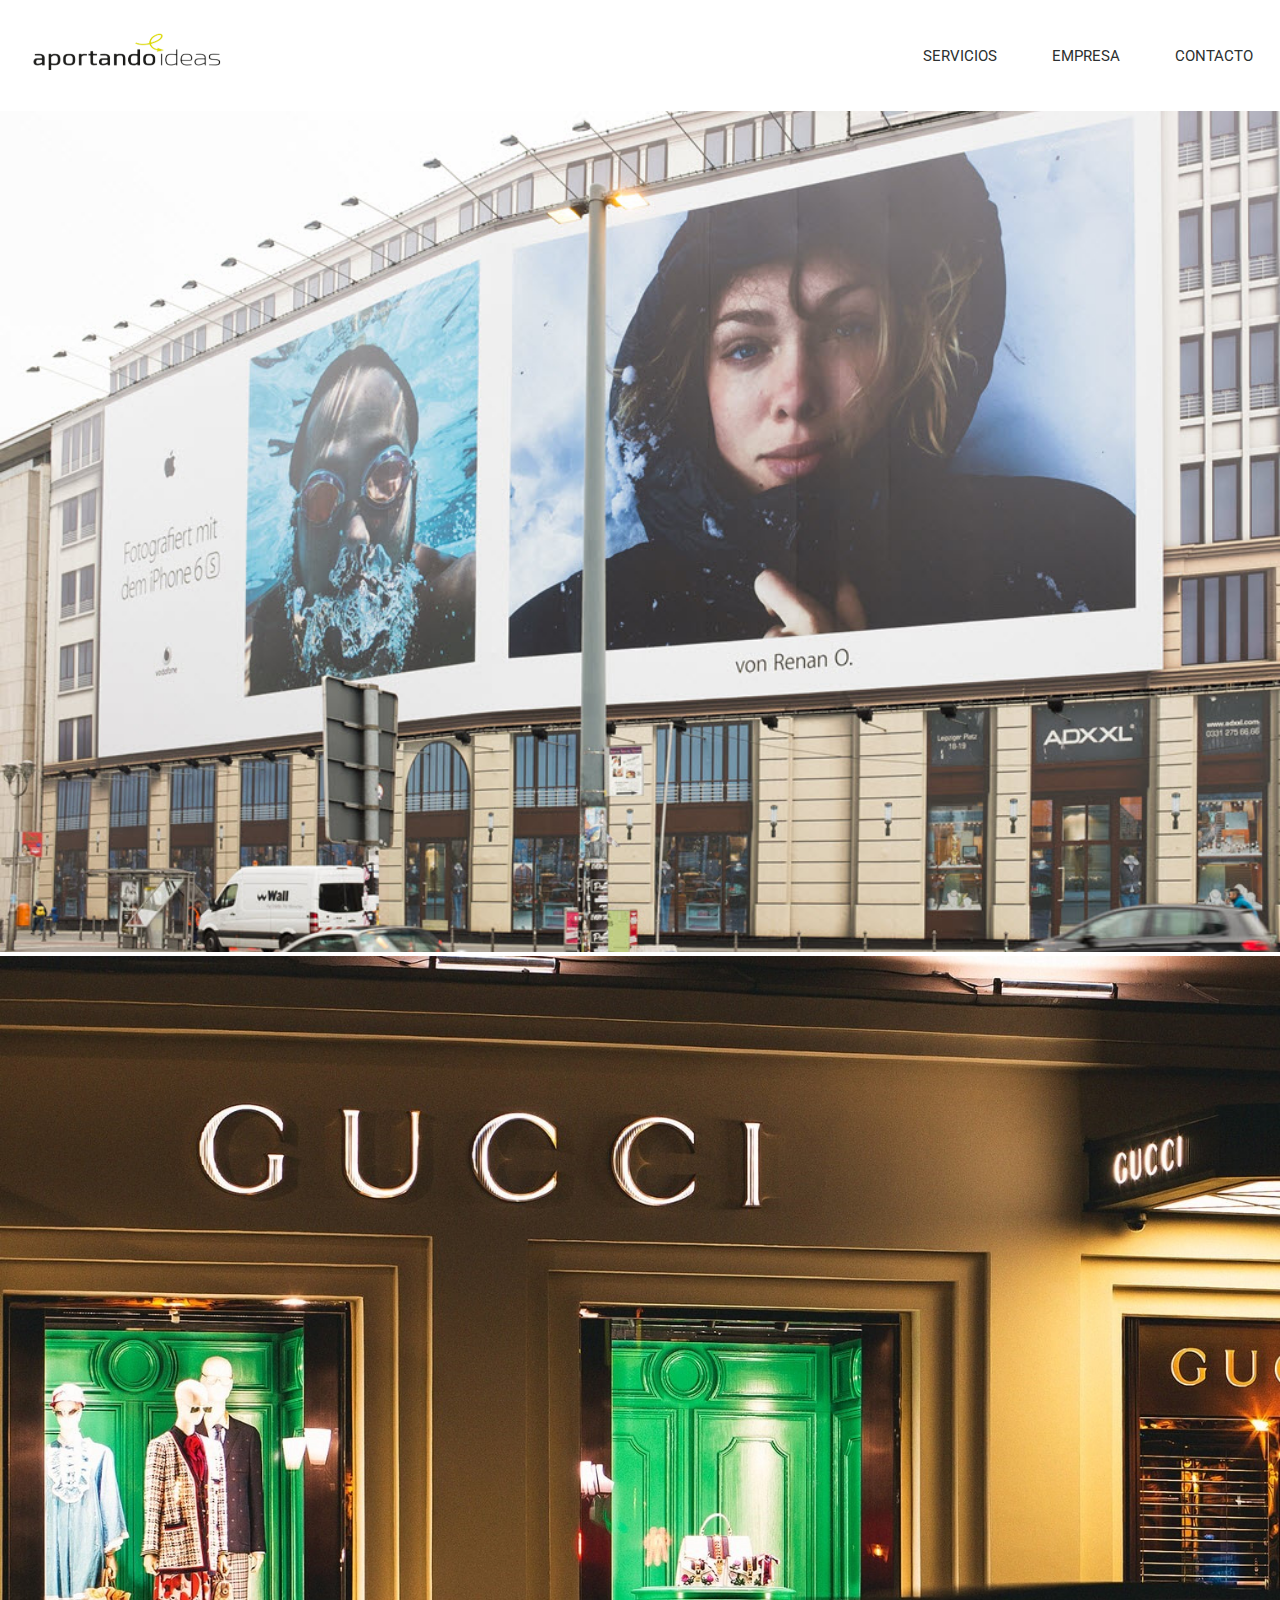
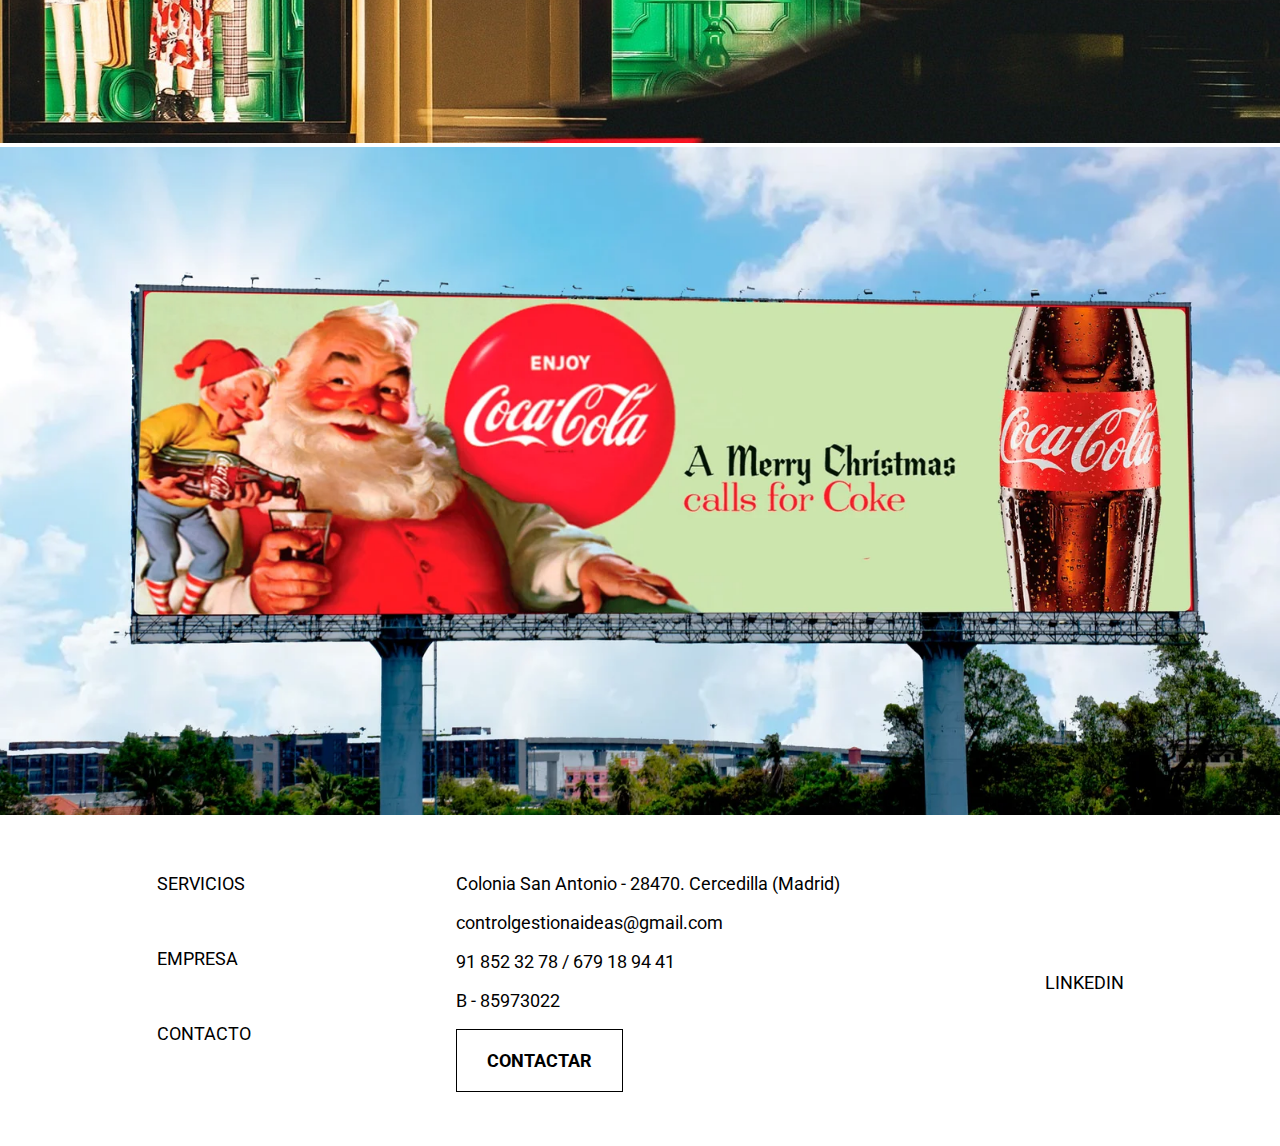
<file: index.html>
<!DOCTYPE html>
<html lang="en">
<head>
    <meta charset="UTF-8">
    <meta name="viewport" content="width=device-width, initial-scale=1.0">
    <link rel="stylesheet" href="./css/styles.css">
    <link rel="preconnect" href="https://fonts.googleapis.com">
    <link rel="preconnect" href="https://fonts.gstatic.com" crossorigin>
    <link href="https://fonts.googleapis.com/css2?family=EB+Garamond:ital,wght@0,400..800;1,400..800&family=Roboto:ital,wght@0,255;1,255&display=swap" rel="stylesheet">
    <link href="https://fonts.googleapis.com/css2?family=EB+Garamond:ital,wght@0,400..800;1,400..800&family=Roboto:ital,wght@0,255;1,255&display=swap" rel="stylesheet">
    <link rel="icon" href="./img/AportandoIdeas-removebg.png">
    <title>Aportando ideas</title>
</head>
<body>
    <header class="menuContainer" id="menuContainer">
        <a href="index.html"><img class="logo" src="./img/AportandoIdeas-removebg.png" alt="logo"></a>
        <button class="menu-toggle" id="menu-toggle">&#9776;</button>
        <nav class="nav-links" id="nav-links">
            <a href="./servicios.html">SERVICIOS</a>
            <a href="./empresa.html">EMPRESA</a>
            <a href="./contacto.html">CONTACTO</a>
        </nav>
    </header>
    <div >
        <button class="botonArriba">▲</button>
    </div>
    <section>
        <div class="imageContainer">
            <img src="./img/lona-publicitaria.jpg" alt="lonas">
            <div class="textoImagen">
                <h2>LONAS</h2>
                <div class="info">
                    <p>Materiales adecuados</p>
                    <p>Diseño</p>
                    <p>Personalización</p>
                </div>
            </div>
        </div>
        <div class="imageContainer">
            <img src="./img/gucci.jpg" alt="rotulos">
            <div class="textoImagen ">
                <h2>RÓTULOS</h2>
                <div class="info">
                    <p>Identidad de marca</p>
                    <p>Objetivo: capturar la atención de los clientes</p>
                </div>
            </div>
        </div>
        <div class="imageContainer">
            <img src="./img/cartel.webp" alt="cartel">
            <div class="textoImagen">
                <h2>CARTELES</h2>
                <div class="info">
                    <p>Colores llamativos</p>
                    <p>Gráficos impactantes</p>
                    <p>Tipografías adecuadas</p>
                </div>
            </div>
        </div>
    </section>
    <footer>
        <div class="footerNav">
            <a href="./servicios.html">SERVICIOS</a>
            <a href="./empresa.html">EMPRESA</a>
            <a href="./contacto.html">CONTACTO</a>
        </div>
        <div class="contacto">
            <p>Colonia San Antonio - 28470. Cercedilla (Madrid)</p>
            <p>controlgestionaideas@gmail.com</p>
            <p>91 852 32 78 / 679 18 94 41</p>
            <p>B - 85973022</p>
            <a href="./formularioContacto.html"><input type="button" value="CONTACTAR"></a>
        </div>
        <div class="RRSS">
            <a href="https://www.linkedin.com/">LINKEDIN</a>
        </div>
    </footer>
    <script src="./script.js"></script>
</body>
</html>
</file>
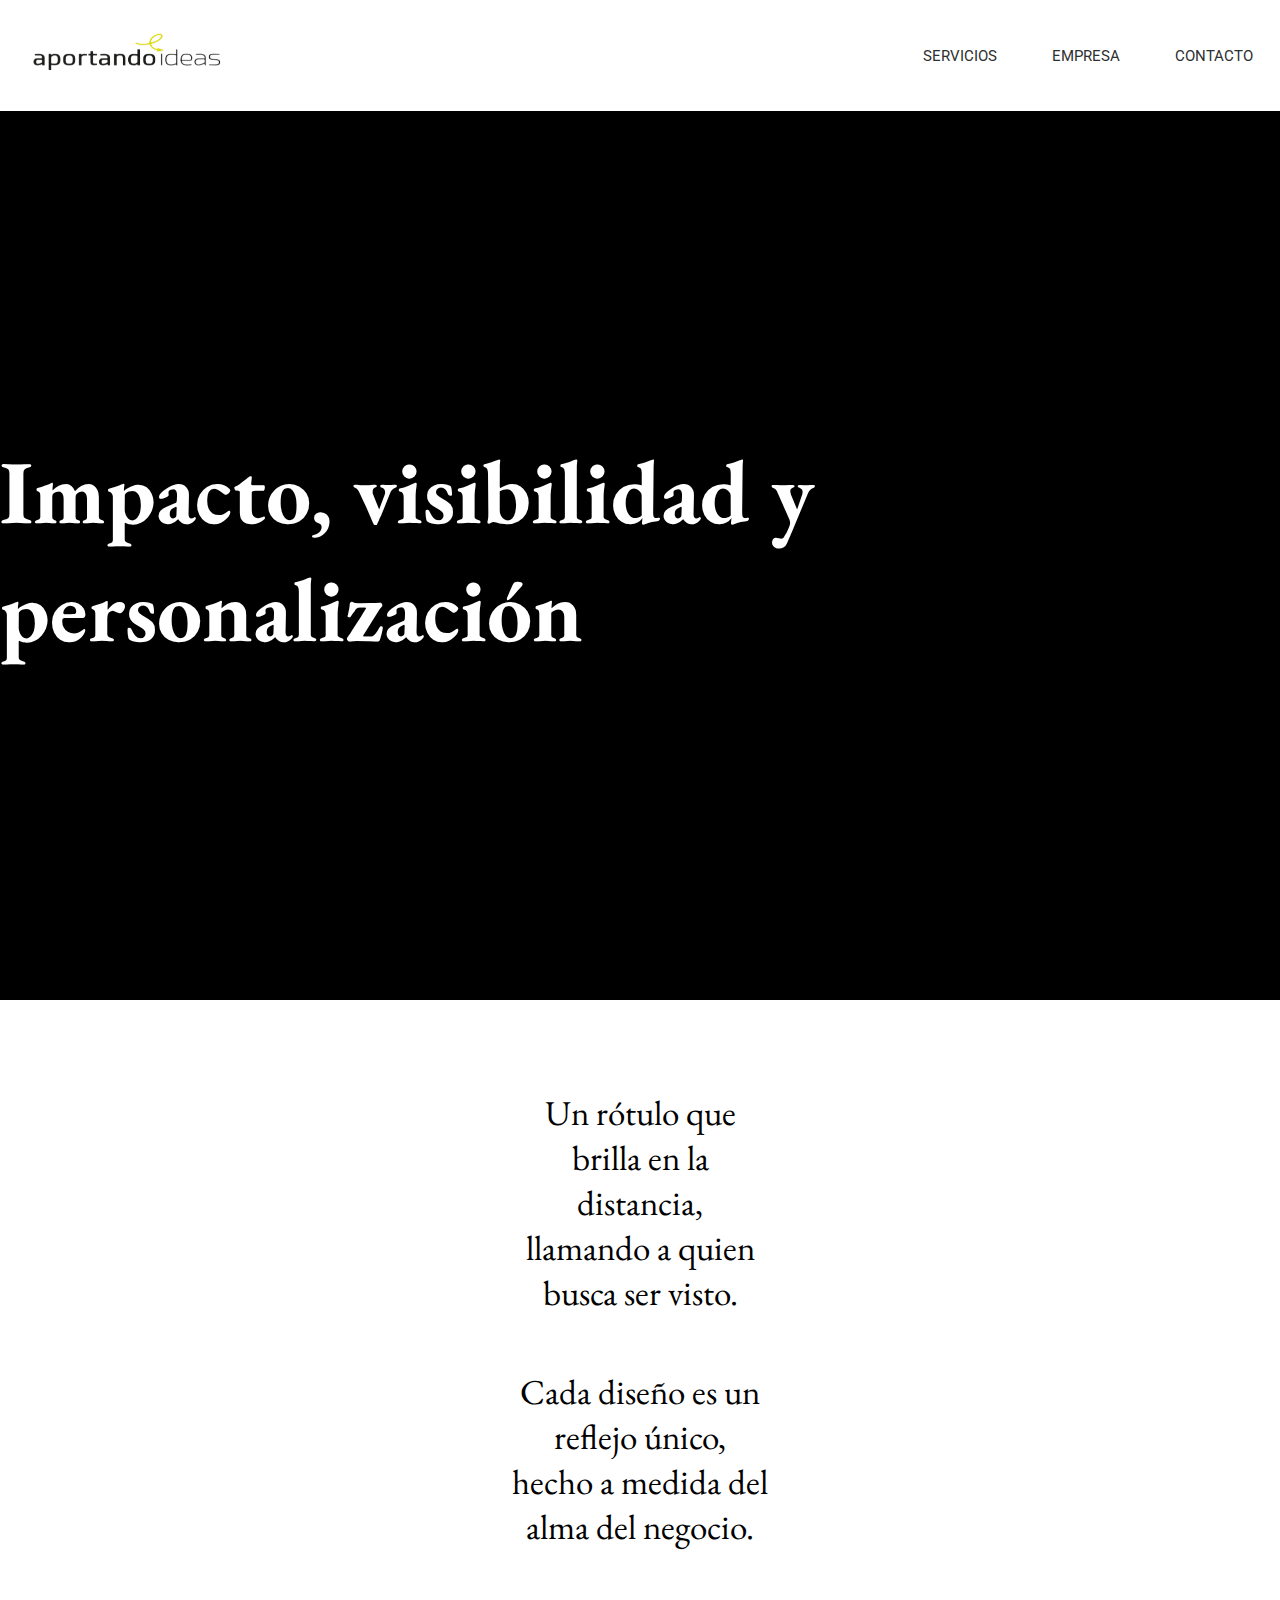
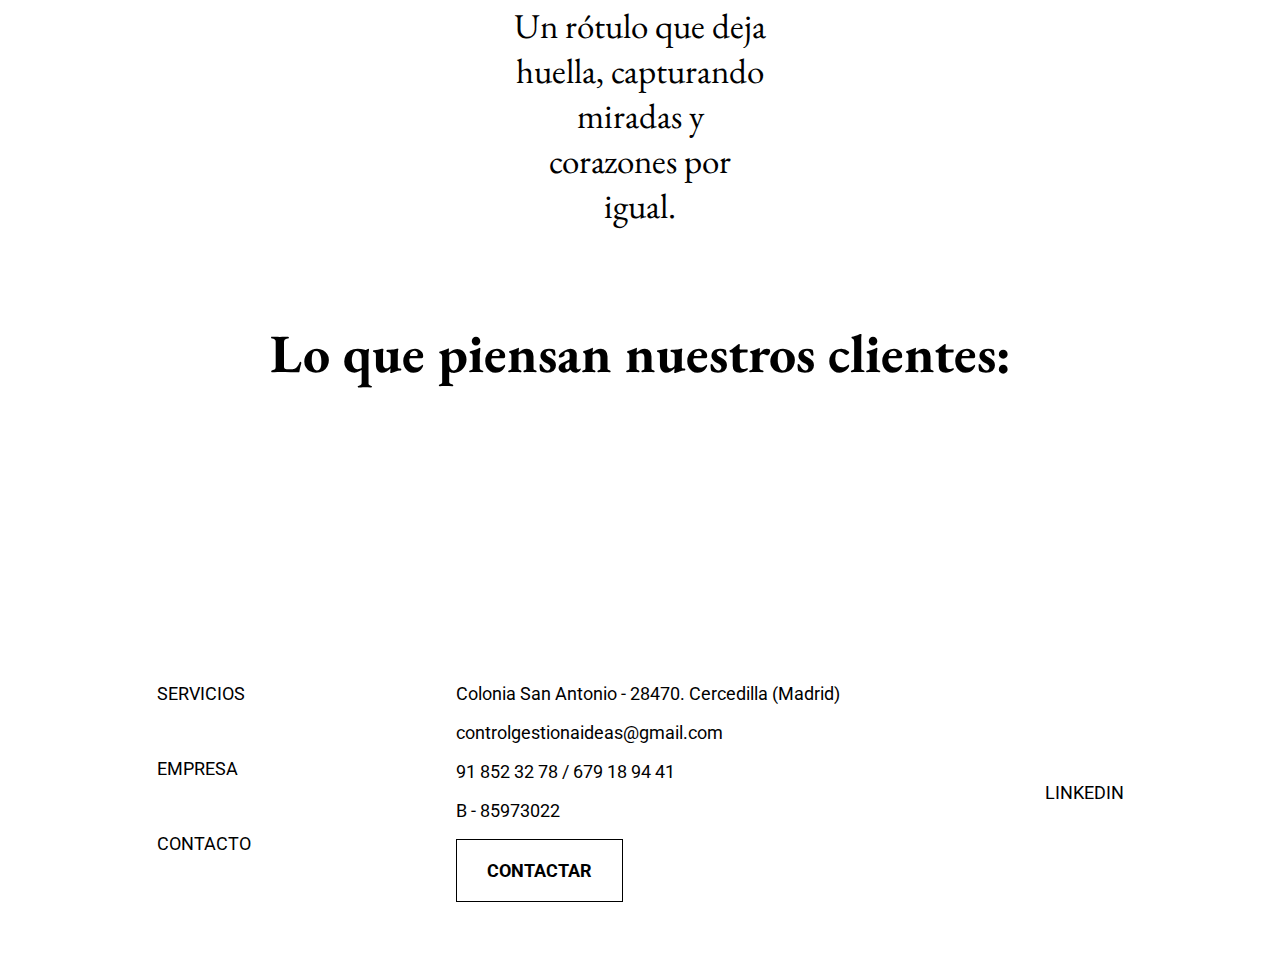
<file: empresa.html>
<!DOCTYPE html>
<html lang="en">
<head>
    <meta charset="UTF-8">
    <meta name="viewport" content="width=device-width, initial-scale=1.0">
    <link rel="stylesheet" href="./css/styles.css">
    <link rel="stylesheet" href="./css/empresa.css">
    <link rel="preconnect" href="https://fonts.googleapis.com">
    <link rel="preconnect" href="https://fonts.gstatic.com" crossorigin>
    <link href="https://fonts.googleapis.com/css2?family=EB+Garamond:ital,wght@0,400..800;1,400..800&family=Roboto:ital,wght@0,255;1,255&display=swap" rel="stylesheet">
    <link href="https://fonts.googleapis.com/css2?family=EB+Garamond:ital,wght@0,400..800;1,400..800&family=Roboto:ital,wght@0,255;1,255&display=swap" rel="stylesheet">
    <link rel="icon" href="./img/AportandoIdeas-removebg.png">
    <title>Aportando ideas</title>
</head>
<body>
    <header class="menuContainer" id="menuContainer">
        <a href="index.html"><img src="./img/AportandoIdeas-removebg.png" alt="logo"></a>
        <button class="menu-toggle" id="menu-toggle">&#9776;</button>
        <nav class="nav-links" id="nav-links">
            <a href="./servicios.html">SERVICIOS</a>
            <a href="./empresa.html">EMPRESA</a>
            <a href="./contacto.html">CONTACTO</a>
        </nav>
    </header>
    <div >
        <button class="botonArriba">▲</button>
    </div>
    <section>
        <div class="eslogan">
            <h3>Impacto, visibilidad y personalización</h3>
        </div>
        <div class="frases">
            <p>Un rótulo que brilla en la distancia, llamando a quien busca ser visto.</p>
            <p>Cada diseño es un reflejo único, hecho a medida del alma del negocio.</p>
            <p>Un rótulo que deja huella, capturando miradas y corazones por igual.</p>
        </div>

        <div class="opinionClientesContainer">
            <h3>Lo que piensan nuestros clientes:</h3>
            <div class="bocadilloContainer">
                <div class="bocadillo">
                    <p><strong>Excelente calidad y diseño.</strong> Mi negocio luce increíble gracias a su trabajo. 100% recomendados.</p>
                    <p class="author">- María G.</p>
                    <p>⭐️⭐️⭐️⭐️⭐️</p>
                </div>
                <div class="bocadillo">
                    <p><strong>Atención rápida y profesional.</strong> Me ayudaron a elegir el mejor diseño y el resultado superó mis expectativas.</p>
                    <p class="author">- Carlos R.</p>
                    <p>⭐️⭐️⭐️⭐️⭐️</p>
                </div>
                <div class="bocadillo">
                    <p>El rótulo que hicieron para mi tienda ha atraído a más clientes. ¡Gracias por el increíble trabajo!</p>
                    <p class="author">- Ana P.</p>
                    <p>⭐️⭐️⭐️⭐️⭐️</p>
                </div>
            </div>
        </div>
    </section>
    <footer>
        <div class="footerNav">
            <a href="./servicios.html">SERVICIOS</a>
            <a href="./empresa.html">EMPRESA</a>
            <a href="./contacto.html">CONTACTO</a>
        </div>
        <div class="contacto">
            <p>Colonia San Antonio - 28470. Cercedilla (Madrid)</p>
            <p>controlgestionaideas@gmail.com</p>
            <p>91 852 32 78 / 679 18 94 41</p>
            <p>B - 85973022</p>
            <a href="./formularioContacto.html"><input type="button" value="CONTACTAR"></a>
        </div>
        <div class="RRSS">
            <a href="https://www.linkedin.com/">LINKEDIN</a>
        </div>
    </footer>
    <script src="./script.js"></script>
</body>
</html>
</file>
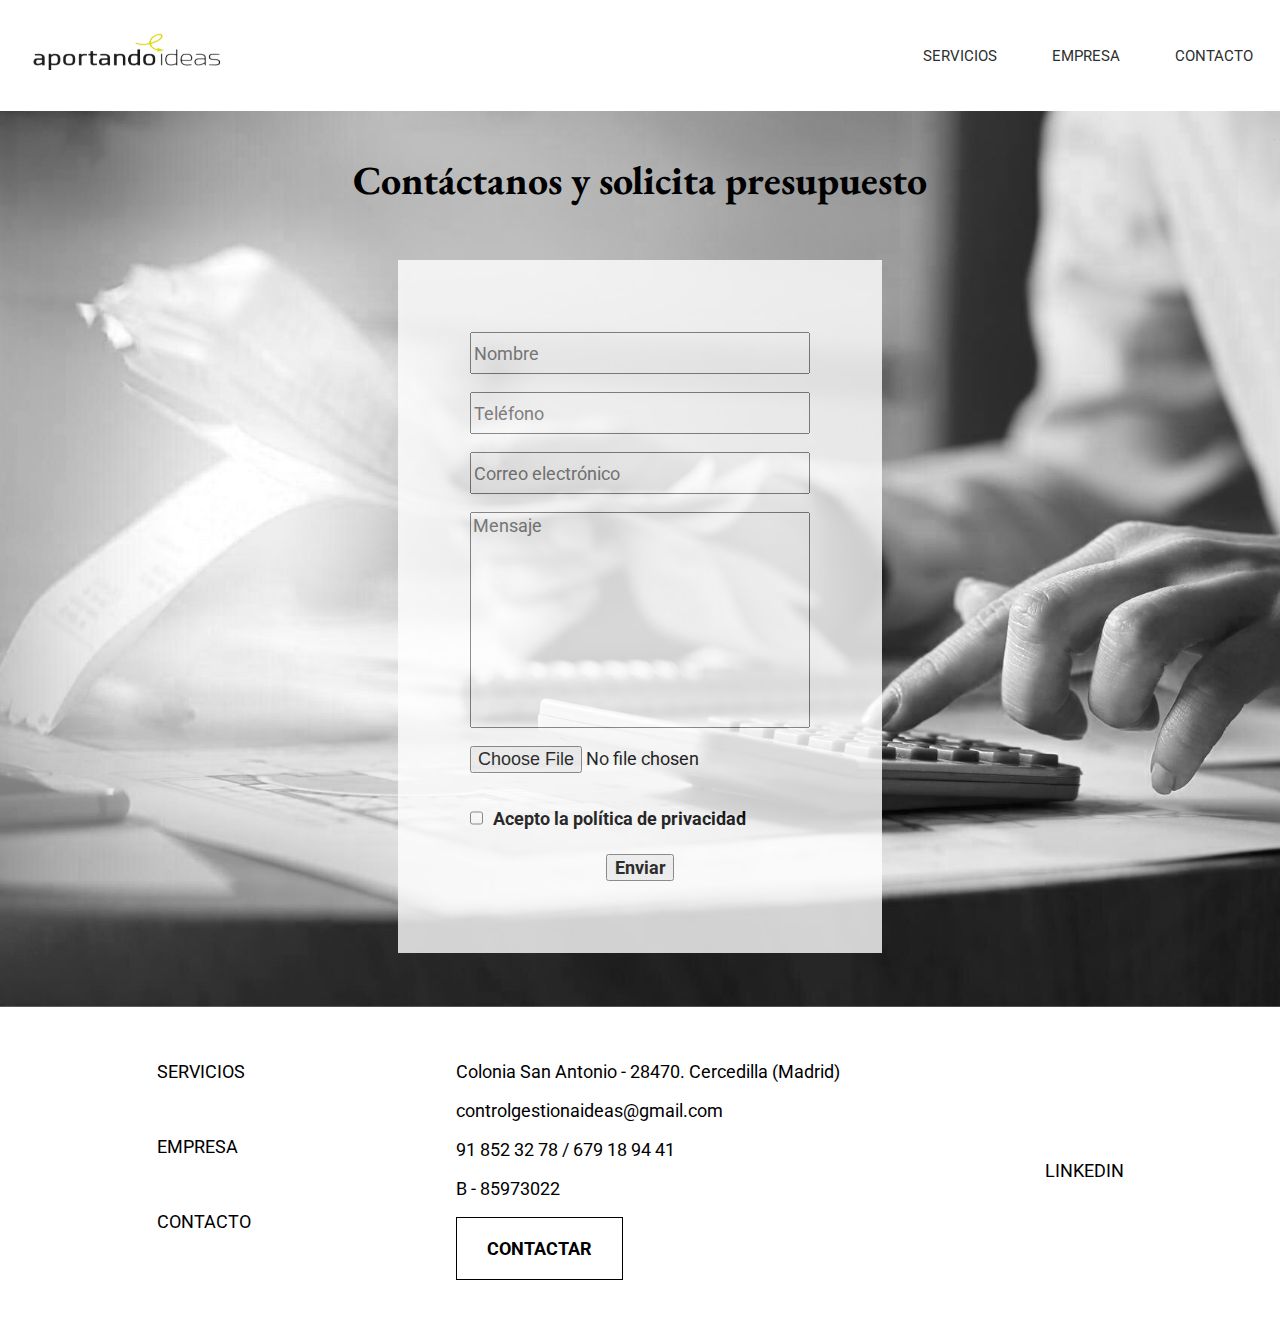
<file: formularioContacto.html>
<!DOCTYPE html>
<html lang="en">
<head>
    <meta charset="UTF-8">
    <meta name="viewport" content="width=device-width, initial-scale=1.0">
    <link rel="stylesheet" href="./css/styles.css">
    <link rel="stylesheet" href="./css/formularioContacto.css">
    <link rel="preconnect" href="https://fonts.googleapis.com">
    <link rel="preconnect" href="https://fonts.gstatic.com" crossorigin>
    <link href="https://fonts.googleapis.com/css2?family=EB+Garamond:ital,wght@0,400..800;1,400..800&family=Roboto:ital,wght@0,255;1,255&display=swap" rel="stylesheet">
    <link href="https://fonts.googleapis.com/css2?family=EB+Garamond:ital,wght@0,400..800;1,400..800&family=Roboto:ital,wght@0,255;1,255&display=swap" rel="stylesheet">
    <link rel="icon" href="./img/AportandoIdeas-removebg.png">
    <title>Aportando ideas</title>
</head>
<body>
    <header class="menuContainer" id="menuContainer">
        <a href="index.html"><img class="logo" src="./img/AportandoIdeas-removebg.png" alt="logo"></a>
        <button class="menu-toggle" id="menu-toggle">&#9776;</button>
        <nav class="nav-links" id="nav-links">
            <a href="./servicios.html">SERVICIOS</a>
            <a href="./empresa.html">EMPRESA</a>
            <a href="./contacto.html">CONTACTO</a>
        </nav>
    </header>
    <section>
        <h1>Contáctanos y solicita presupuesto</h1>
        <form action="" method="post" enctype="multipart/form-data">
            <input type="text" placeholder="Nombre" required>
            <input type="text" placeholder="Teléfono" required>
            <input type="email" placeholder="Correo electrónico" required>
            <textarea name="mensaje" id="mensaje" placeholder="Mensaje" required rows="10"></textarea>
            <input type="file" id="imgUploaded" name="imgUploaded" accept="image/*">
            <div class="condiciones">
                <input type="checkbox" value="acepta">
                <label for="terminos"><strong>Acepto la política de privacidad</strong></label>
            </div>
            <button type="submit">Enviar</button>
        </form>
    </section>
    <footer>
        <div class="footerNav">
            <a href="./servicios.html">SERVICIOS</a>
            <a href="./empresa.html">EMPRESA</a>
            <a href="./contacto.html">CONTACTO</a>
        </div>
        <div class="contacto">
            <p>Colonia San Antonio - 28470. Cercedilla (Madrid)</p>
            <p>controlgestionaideas@gmail.com</p>
            <p>91 852 32 78 / 679 18 94 41</p>
            <p>B - 85973022</p>
            <a href="./formularioContacto.html"><input type="button" value="CONTACTAR"></a>
        </div>
        <div class="RRSS">
            <a href="https://www.linkedin.com/">LINKEDIN</a>
        </div>
    </footer>
    <script src="./script.js"></script>
</body>
</html>
</file>
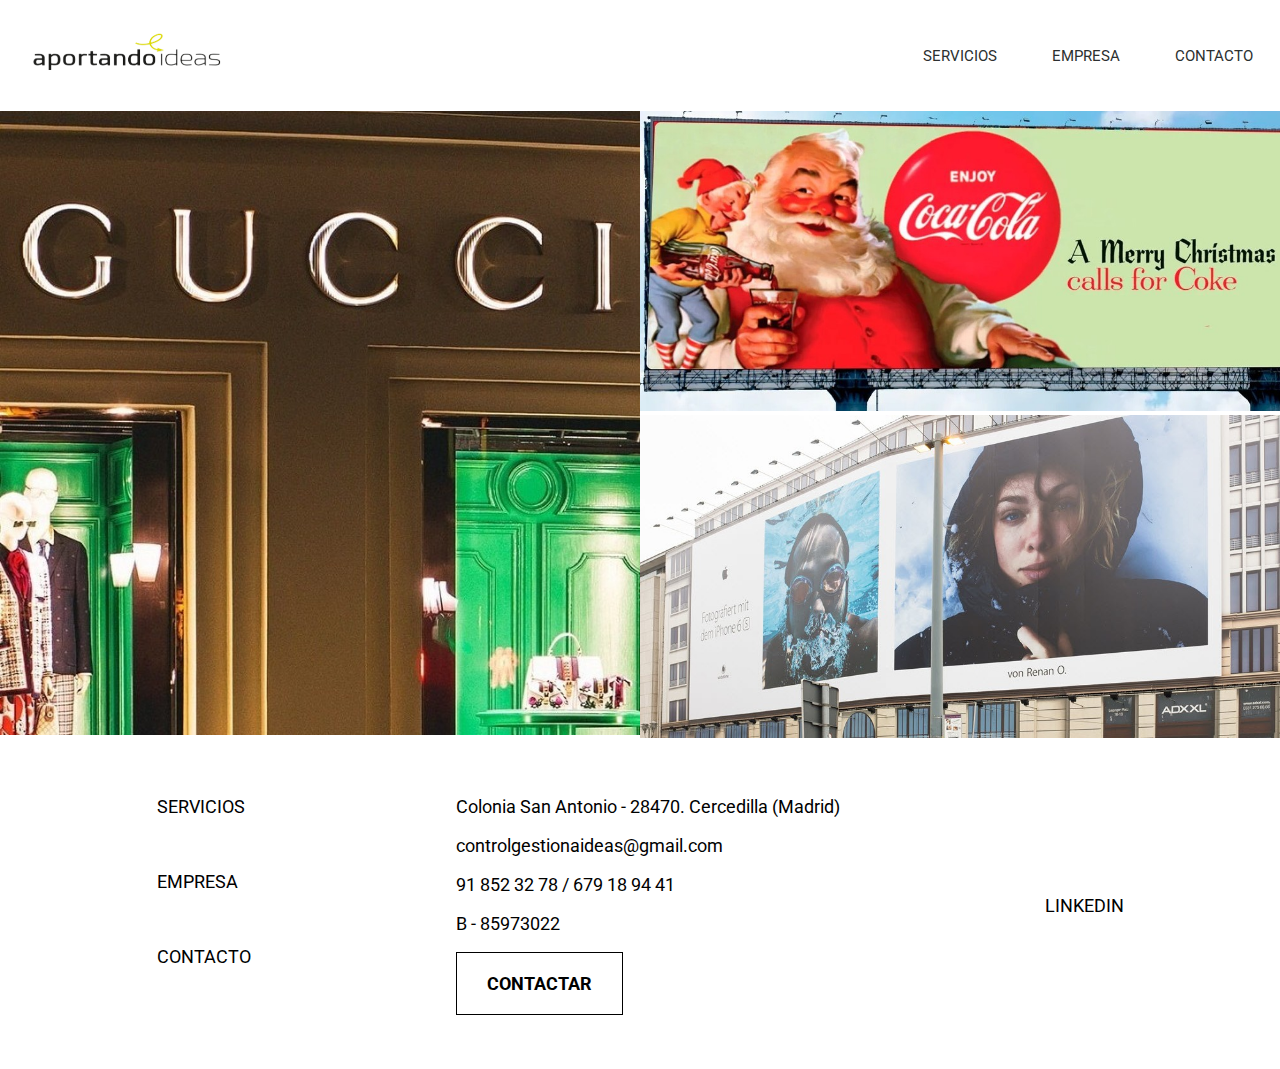
<file: servicios.html>
<!DOCTYPE html>
<html lang="en">
<head>
    <meta charset="UTF-8">
    <meta name="viewport" content="width=device-width, initial-scale=1.0">
    <link rel="stylesheet" href="./css/styles.css">
    <link rel="stylesheet" href="./css/servicios.css">
    <link rel="preconnect" href="https://fonts.googleapis.com">
    <link rel="preconnect" href="https://fonts.gstatic.com" crossorigin>
    <link href="https://fonts.googleapis.com/css2?family=EB+Garamond:ital,wght@0,400..800;1,400..800&family=Roboto:ital,wght@0,255;1,255&display=swap" rel="stylesheet">
    <link href="https://fonts.googleapis.com/css2?family=EB+Garamond:ital,wght@0,400..800;1,400..800&family=Roboto:ital,wght@0,255;1,255&display=swap" rel="stylesheet">
    <link rel="icon" href="./img/AportandoIdeas-removebg.png">
    <title>Aportando ideas</title>
</head>
<body>
    <header class="menuContainer" id="menuContainer">
        <a href="index.html"><img src="./img/AportandoIdeas-removebg.png" alt="logo"></a>
        <button class="menu-toggle" id="menu-toggle">&#9776;</button>
        <nav class="nav-links" id="nav-links">  
            <a href="./servicios.html">SERVICIOS</a>
            <a href="./empresa.html">EMPRESA</a>
            <a href="./contacto.html">CONTACTO</a>
        </nav>
    </header>
    <div >
        <button class="botonArriba">▲</button>
    </div>
    <section class="gridSection">
        <div class="rotulos imageContainer">
            <img src="./img/gucciRecortada.jpg" alt="">
            <div class="textoImagen">
                <h2>RÓTULOS</h2>
                <div class="info">
                    <p>Identidad de marca</p>
                    <p>Objetivo: capturar la atención de los clientes</p>
                </div>
            </div>
        </div>
        <div class="carteles imageContainer">
            <img class="imgCartel" src="./img/cartelRecortado.jpg" alt="">
            <div class="textoImagen">
                <h2>CARTELES</h2>
                <div class="info">
                    <p>Colores llamativos</p>
                    <p>Gráficos impactantes</p>
                    <p>Tipografías adecuadas</p>
                </div>
            </div>
        </div>
        <div class="lonas imageContainer">
            <img class="imgLona" src="./img/lona-publicitariaRecortada.jpg" alt="lonas">
            <div class="textoImagen">
                <h2>LONAS</h2>
                <div class="info">
                    <p>Materiales adecuados</p>
                    <p>Diseño</p>
                    <p>Personalización</p>
                </div>
            </div>
        </div>
    </section>
    <footer>
        <div class="footerNav">
            <a href="./servicios.html">SERVICIOS</a>
            <a href="./empresa.html">EMPRESA</a>
            <a href="./contacto.html">CONTACTO</a>
        </div>
        <div class="contacto">
            <p>Colonia San Antonio - 28470. Cercedilla (Madrid)</p>
            <p>controlgestionaideas@gmail.com</p>
            <p>91 852 32 78 / 679 18 94 41</p>
            <p>B - 85973022</p>
            <a href="./formularioContacto.html"><input type="button" value="CONTACTAR"></a>
        </div>
        <div class="RRSS">
            <a href="https://www.linkedin.com/">LINKEDIN</a>
        </div>
    </footer>
    <script src="./script.js"></script>
</body>
</html>
</file>
<file: css/styles.css>
*{
    margin: 0;
    font-family: "Roboto", sans-serif;
    font-size: 18px;
}

.botonArriba{
    position: fixed;
    bottom:20px;
    right: 20px;
    background-color: white;
    color: #2c3030;
    border:none;
    border-radius: 50%;
    width: 70px;
    height: 70px;
    cursor: pointer;
    box-shadow: 0px 4px 6px rgba(0,0,0,0.2);
    display: flex;
    align-items: center;
    justify-content: center;
    z-index: 1000;
    transition: 1s;
    margin: 10px;
    visibility: hidden;
}

.botonArriba:hover{
    background-color: #2c3030;
    transition: 2s;
    color: white;
}

.botonArriba.show{
    opacity: 1;
    visibility: visible;
}

.menuContainer{
    position: fixed;
    width: 100%;
    display: flex;
    padding: 1rem;
    justify-content: space-between;
    transition: opacity 0.3s ease, transform 0.3s ease;
    background-color: #fff;
    z-index: 10000;
}

.menuContainer.hidden{
    opacity: 0;
    transform: translateY(-100%);
    transition: opacity 0.3s ease;
    visibility: hidden;
}

.menuContainer a img {
    width: 50%;
}

.menu-toggle{
    display: none;
    font-size: 24px;
    background: none;
    border: none;
    cursor: pointer;
}

.nav-links{
    display: flex; 
    padding: 1rem;
    align-items: center;
    justify-content: space-around;
    width: 30%;
}

.nav-links a {
    text-decoration: none;
    font-size: 15px;
    color: #2c3030;

}

.nav-links a:hover{
    color: black;
}

section{
    padding-top: 100px;
}

.imageContainer{
    position: relative;
    overflow: hidden;    
}

.imageContainer h2{
    font-family:"EB Garamond", serif;
    font-size: 30px;
}

.imageContainer img{
    width: 100%;
    object-fit: cover;
    transition: transform 0.3s ease-in-out;
}

.imageContainer:hover .textoImagen{
    opacity: 1;
}

.textoImagen{
    position: absolute;
    bottom: 0;
    left:0;
    background-color: #fff;
    width: 100%;
    padding: 3rem;
    display: flex;
    justify-content: center;
    gap: 10rem;
    font-size: 18px;
    transition: opacity 0.3s ease-in-out;
    box-sizing: border-box;
    opacity: 0;
}

.info{
    display: flex;
    flex-direction: column;
    gap: 1rem;
}


footer{
    display: flex;
    justify-content: space-around;
    padding:3rem;
    font-size: 15px;
}

footer .footerNav{
    display: flex;
    flex-direction: column;
    gap: 3rem;
}

footer .footerNav a{
    text-decoration: none;
    color: black;
}


footer .contacto{
    display: flex;
    flex-direction: column;
    justify-content: center;
    gap: 1rem;
}

.contacto a input{
    background-color: #fff;
    padding: 20px 30px;
    border: 1px solid;
    font-weight: bold;
}

.contacto a input:hover{
   color: #fff; 
   background-color: #2c3030;
}


footer .RRSS{
    display: flex;
    align-items: center;
}

footer .RRSS a{
    text-decoration: none;
    color: black;
}



@media screen and (max-width: 768px) {
    .menu-toggle{
        display: block;
        padding: 1.5rem;
    }

    .nav-links{
        display: none;
        flex-direction: column;
        position: absolute;
        top: 60px;
        right: 0;
        background-color: white;
        width: 50%;
        text-align: center;
    }

    .nav-links.active{
        display: flex;
    }

    .nav-links a {
        padding: 15px;
        display: block;
        width: 100%;
    }

    section{
    padding-top: 120px;
    }

    .imageContainer .textoImagen{
        display: none;
    }
    footer{
        display: flex;
        justify-content: space-between;
        padding:1rem;
    }

    footer .footerNav{
        display:none;
    }
}
</file>
<file: css/empresa.css>
.eslogan{
    width: 100%;
    background-color: black;
    color:#fff;
    height: 50rem;
    display: flex;
    flex-direction: column;
    justify-content: center;
    align-items: center;
}
.eslogan h3{
    font-family: "EB Garamond", serif;
    font-size: 5rem;
}

.frases{
    display: flex;
    flex-direction: column;
    align-items: center;
    padding: 5rem 0;
    gap: 3rem;
}

.frases p{
    font-family: "EB Garamond", serif;
    width: 20%; 
    font-size: 35px;
    text-align: center;
}

.opinionClientesContainer{
    width: 100%;
    display: flex;
    flex-direction: column;
    align-items: center;
}

.opinionClientesContainer h3{
    font-family: "EB Garamond", serif;
    font-size: 3rem;
    padding-bottom: 2rem;
}

.bocadilloContainer{
    display: flex;
    justify-content: center;
 
}

.bocadillo{
    background-color: #fff;
    padding: 20px;
    border-radius: 10px;
    box-shadow: 0 4px 8px rgba(0,0,0,0.1);
    margin: 30px;
    width: 50%;
    opacity: 0;
    transform: translateY(20px);
    transition: opacity 0.3s ease;
}

.bocadillo.appear{
    transform: translateY(0);
    opacity:1;
}

@media screen and (max-width: 768px){    
    .eslogan{
        width: 100%;
    }
    
    .eslogan h3{
        font-size: 2rem;
    }

    .frases p{
        width: 60%;
    }
}
</file>
<file: css/formularioContacto.css>
section{
    background-image: url("../img/presupuesto.png");
    background-size: cover;
    background-position: center;
    display: flex;
    flex-direction: column;
    align-items: center;
}

h1{
    font-size: 40px;
    font-family: "EB Garamond", "serif";
    padding: 3rem;
}

form{
    background-color: #fff;
    padding: 4rem;
    margin-bottom: 3rem;
    display: flex;
    flex-direction: column;
    gap: 1rem;
    opacity: 0.8;
}

form input{
    height: 2rem;
    color: black;
}

textarea{
    resize: none;
}

.condiciones{
    display: flex;
    align-items: center;
    gap: 10px;
}

button {
    font-weight: bold;
    width: 20%;
    align-self: center;
}
button:hover{
    background-color: #2c3030;
    color: #fff;
    font-weight: normal;
}
</file>
<file: css/servicios.css>
.gridSection{
    display: grid;
    grid-template-areas:
    "rotulos carteles"
    "rotulos lonas";
    grid-template-columns: 1fr 1fr;
}

.rotulos{
    grid-area: rotulos;
}

.carteles{
    grid-area: carteles;
}

.lonas{
    grid-area: lonas;
}

.textoImagen {
    position: absolute;
    top: 0;
    left: 0;
    background-color: white;
    display: flex;
    flex-direction: column;
    justify-content: center;
    align-items: center;
    text-align: center;
    opacity: 0;
    padding: 20px;
    transition: opacity 0.3s ease, background-color 0.3s ease;
    gap:2rem;
    z-index: 10;
}

.imageContainer:hover .textoImagen{
    opacity: 1;
}

.imageContainer img {
    transition: transform 0.3s ease-in-out;
}

.imageContainer:hover img{
    transform: scale(1.1);
}


@media screen and (max-width: 768px){
    .gridSection{
        display: flex;
        flex-direction: column;
    }
}
</file>
